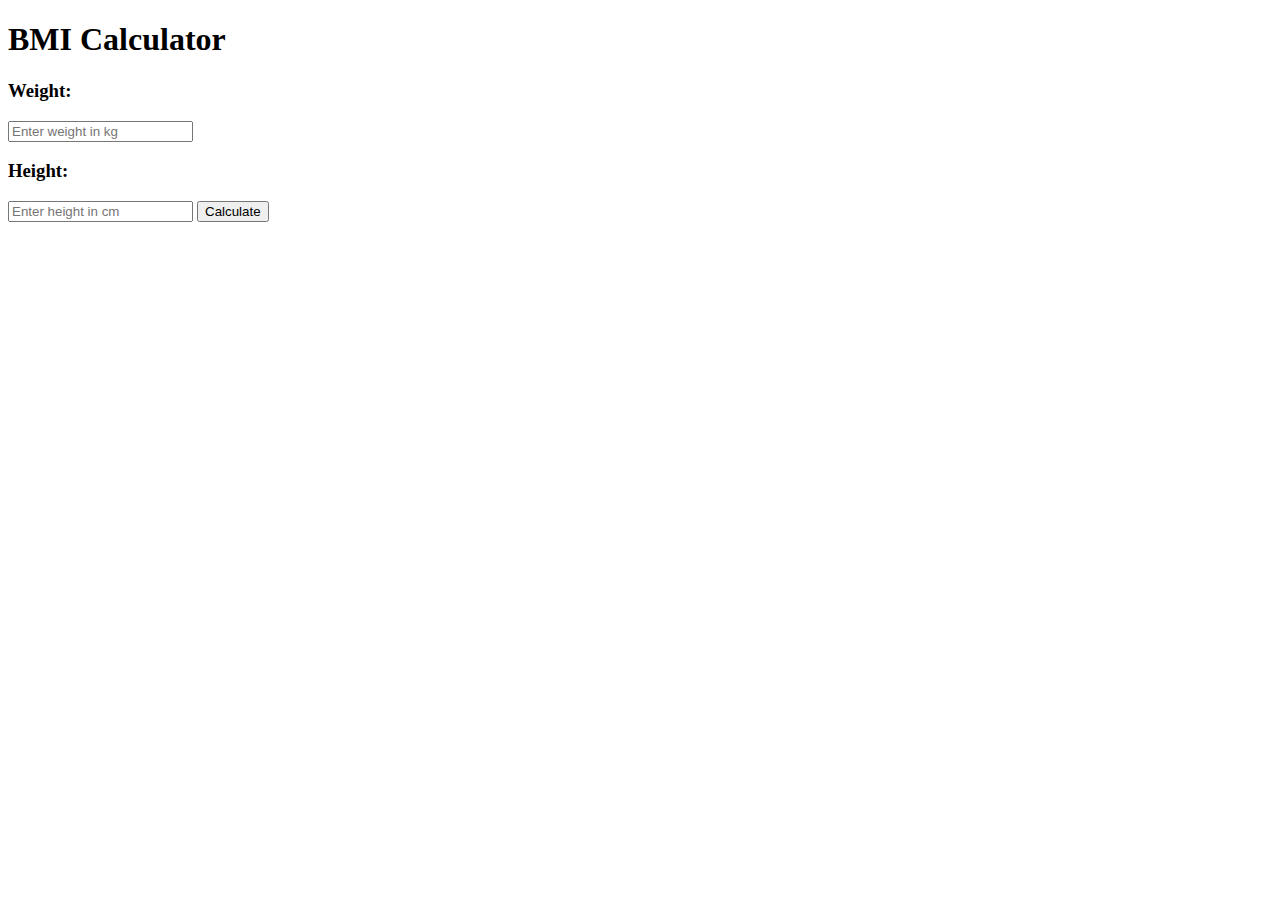
<file: code/projects/BMI_Cal/index.html>
<!DOCTYPE html>
<html lang="en">
<head>
    <meta charset="UTF-8">
    <meta name="viewport" content="width=device-width, initial-scale=1.0">
    <title>BMI Calculator</title>
</head>
<body>
    <div>
        <h1>BMI Calculator</h1>
        <form id="form">
            <h3>Weight:</h3>
            <input type="text" id="weight" placeholder="Enter weight in kg">
            <h3>Height:</h3>
            <input type="text" id="height" placeholder="Enter height in cm">
            <button type="submit">Calculate</button>
        </form>
        <div id="results"></div>
    </div>
    <script src="script.js"></script>
</body>
</html>
</file>
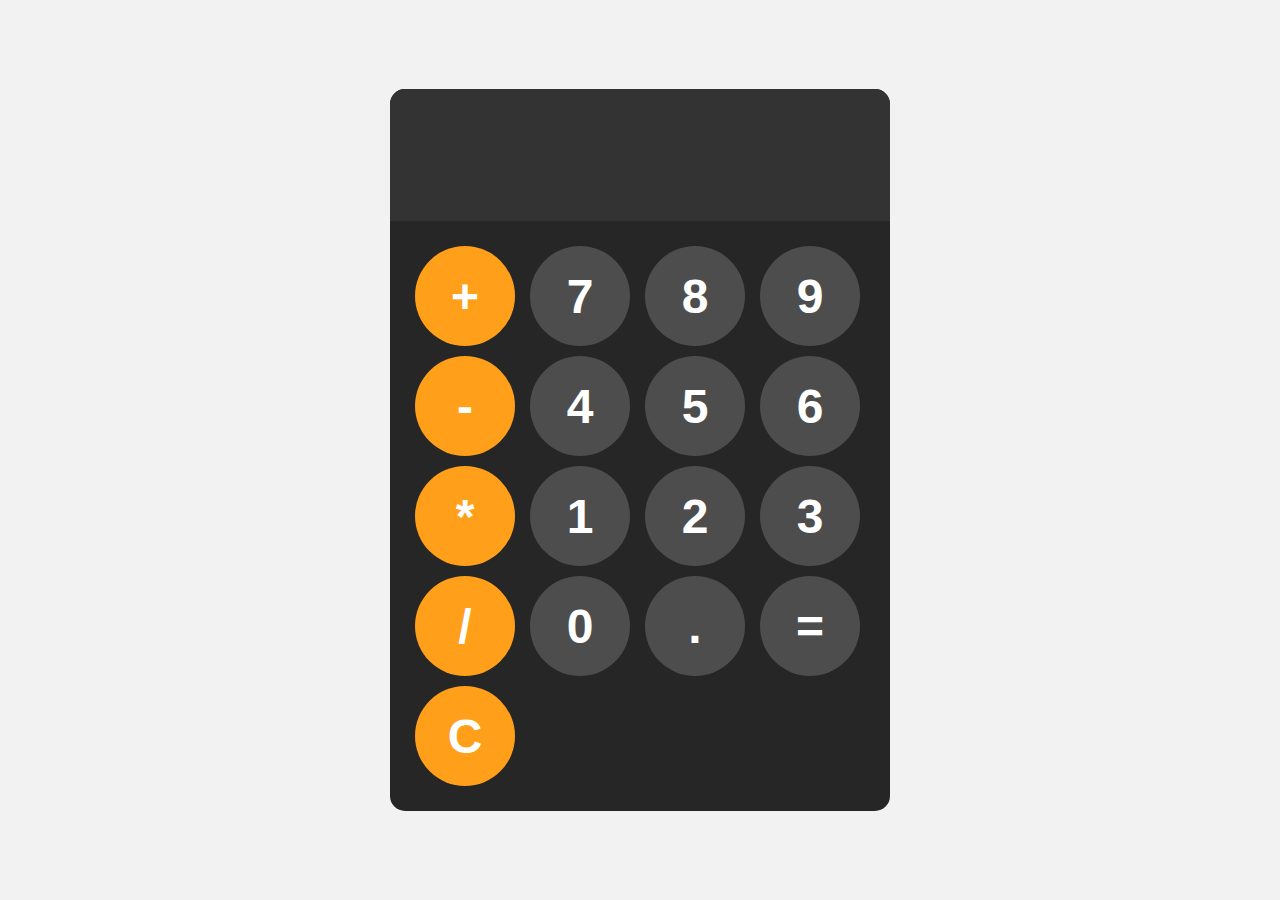
<file: code/projects/Calculator/index.html>
<!DOCTYPE html>
<html lang="en">

<head>
    <meta charset="UTF-8">
    <meta name="viewport" content="width=device-width, initial-scale=1.0">
    <title>Document</title>

</head>
<link rel="stylesheet" href="./styles.css">

<body>

    <div id="calculator">
        <input id="display" readonly>
        <div id="keys">
            <button onclick="appendToDisplay('+')" class="operator-btn">+</button>
            <button onclick="appendToDisplay('7')">7</button>
            <button onclick="appendToDisplay('8')">8</button>
            <button onclick="appendToDisplay('9')">9</button>
            <button onclick="appendToDisplay('-')" class="operator-btn">-</button>
            <button onclick="appendToDisplay('4')">4</button>
            <button onclick="appendToDisplay('5')">5</button>
            <button onclick="appendToDisplay('6')">6</button>
            <button onclick="appendToDisplay('*')" class="operator-btn">*</button>
            <button onclick="appendToDisplay('1')">1</button>
            <button onclick="appendToDisplay('2')">2</button>
            <button onclick="appendToDisplay('3')">3</button>
            <button onclick="appendToDisplay('/')" class="operator-btn">/</button>
            <button onclick="appendToDisplay('0')">0</button>
            <button onclick="appendToDisplay('.')">.</button>
            <button onclick="calculate()">=</button>
            <button onclick="clearDisplay()" class="operator-btn">C</button>
        </div>
    </div>

    <script src="index.js"></script>
</body>

</html>
</file>
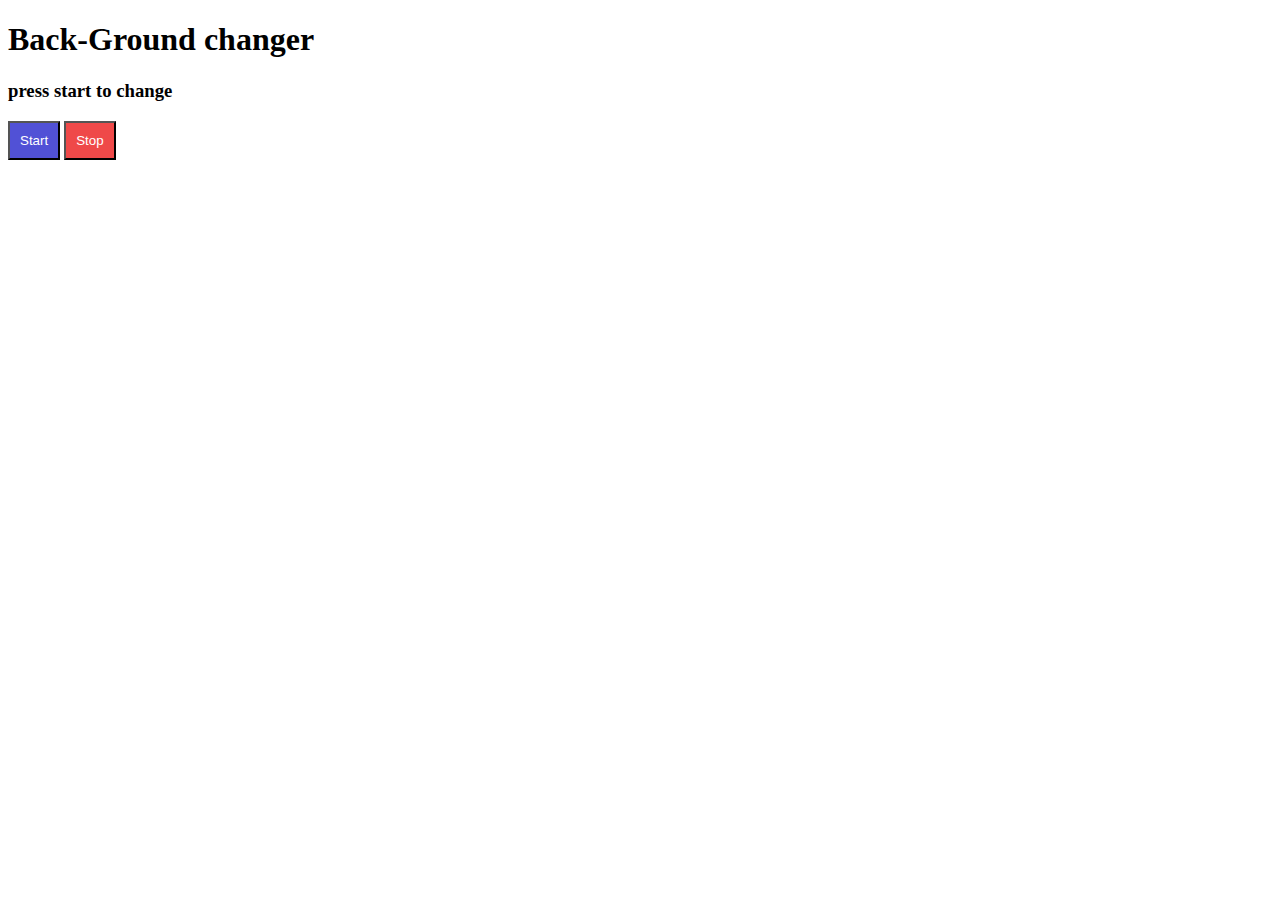
<file: code/projects/colourBackground/index.html>
<!DOCTYPE html>
<html lang="en">

<head>
    <meta charset="UTF-8">
    <meta name="viewport" content="width=device-width, initial-scale=1.0">
    <title>Document</title>
</head>
<style>
    #start {
        background-color: rgb(81, 81, 214);
        color: white;

        padding: 10px;
    }

    #stop {
        color: white;
        background-color: rgb(239, 73, 73);

        padding: 10px;

    }
</style>

<body>
    <div>
        <h1>
            Back-Ground changer


        </h1>
        <h3>
            press start to change
        </h3>
        <button id="start">Start</button>
        <button id="stop">Stop</button>

    </div>
</body>
<script src="script.js"></script>

</html>
</file>
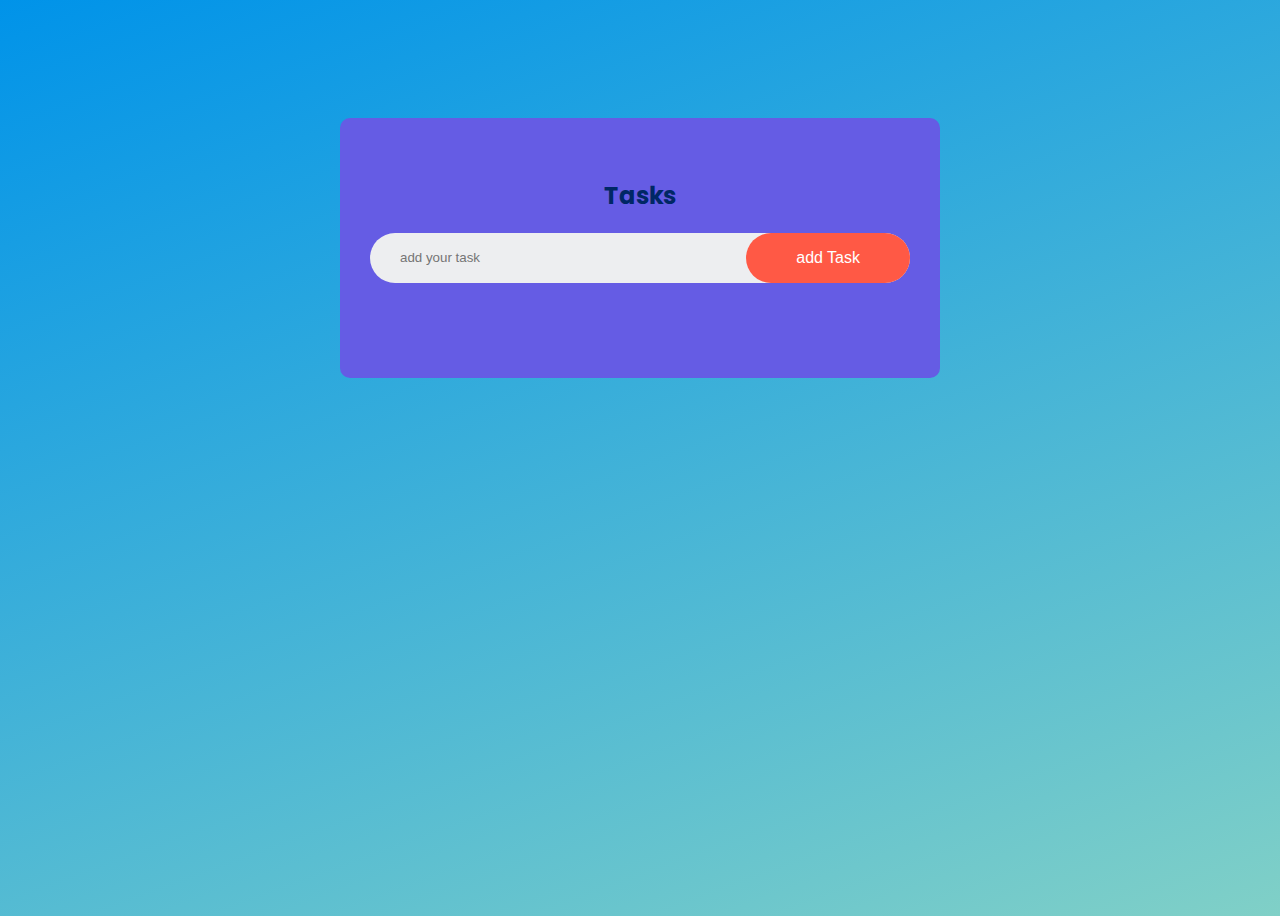
<file: code/projects/ToDo/code/index.html>
<!DOCTYPE html>
<html lang="en">

<head>
    <meta charset="UTF-8">
    <meta name="viewport" content="width=device-width, initial-scale=1.0">
    <title>ToDo</title>
</head>
<link rel="preconnect" href="https://fonts.googleapis.com">
<link rel="preconnect" href="https://fonts.gstatic.com" crossorigin>
<link href="https://fonts.googleapis.com/css2?family=Poppins&display=swap" rel="stylesheet">
<link rel="stylesheet" href="style.css">



<body>

    <div class="container">

        <div class="todo-app">
            <h2>Tasks</h2>
            <div class="row">
                <input type="text" id="input-box" placeholder="add your task">
                <button id="addButton" class="btnAdd" type="submit">add Task</button>
            </div>

            <ul id="list-container">

            </ul>


        </div>

    </div>


</body>

<script src="index.js"></script>


</html>
</file>
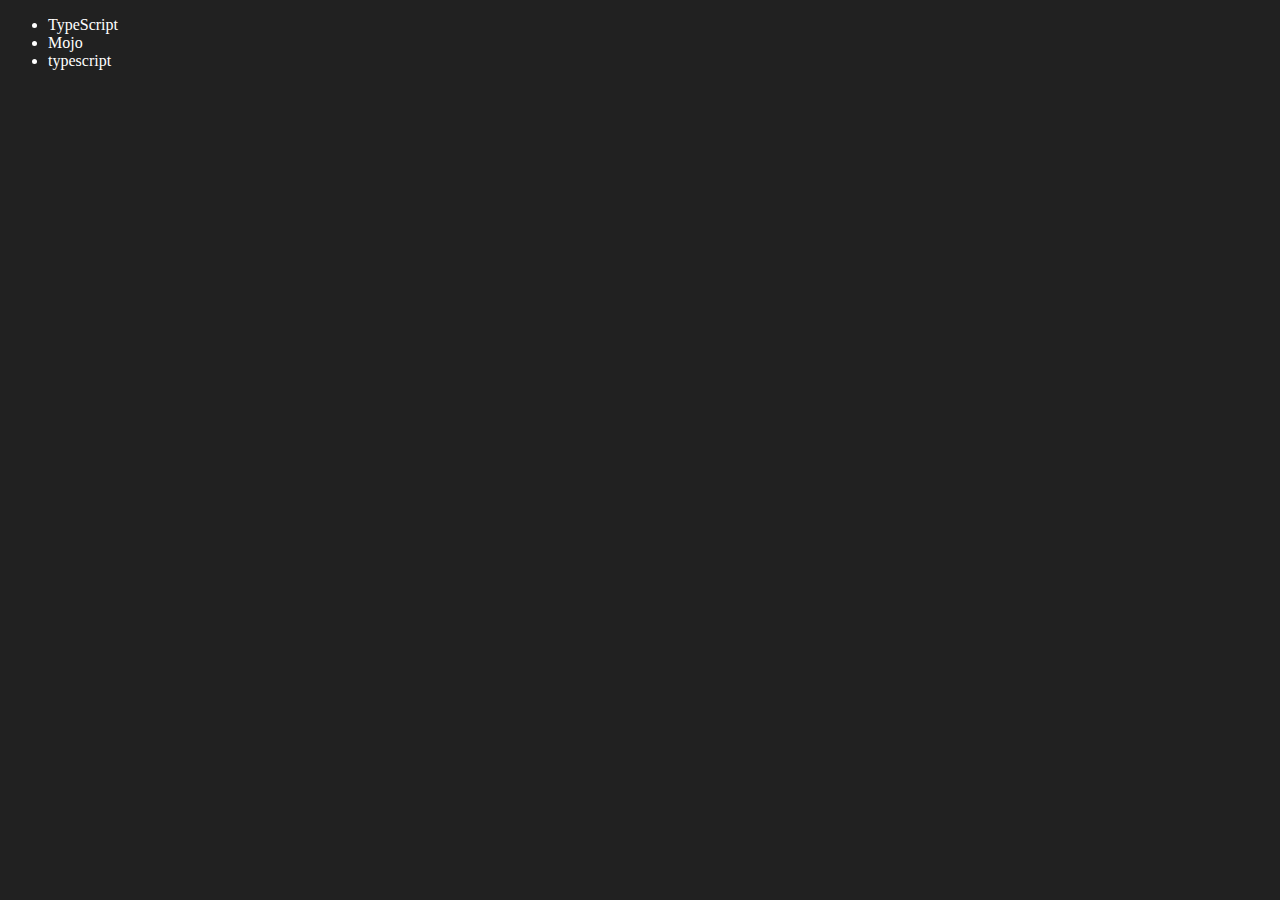
<file: code/DOM/one.html>
<!DOCTYPE html>
<html lang="en">

<head>
    <meta charset="UTF-8">
    <meta http-equiv="X-UA-Compatible" content="IE=edge">
    <meta name="viewport" content="width=device-width, initial-scale=1.0">
    <title>Chai aur code | DOM</title>
</head>

<body style="background-color: #212121; color: #fff;">
    <ul class="language">
        <li>Javascript</li>
    </ul>
</body>
<script>
    function addLanguage(langName) {
        const li = document.createElement('li');
        li.innerHTML = `${langName}`
        document.querySelector('.language').appendChild(li)
    }
    addLanguage("python")
    addLanguage("typescript")

    function addOptiLanguage(langName) {
        const li = document.createElement('li');
        li.appendChild(document.createTextNode(langName))
        document.querySelector('.language').appendChild(li)
    }
    addOptiLanguage('golang')

    //Edit
    const secondLang = document.querySelector("li:nth-child(2)")
    console.log(secondLang);
    //secondLang.innerHTML = "Mojo"
    const newli = document.createElement('li')
    newli.textContent = "Mojo"
    secondLang.replaceWith(newli)

    //edit
    const firstLang = document.querySelector("li:first-child")
    firstLang.outerHTML = '<li>TypeScript</li>'

    //remove
    const lastLang = document.querySelector('li:last-child')
    lastLang.remove()


</script>

</html>
</file>
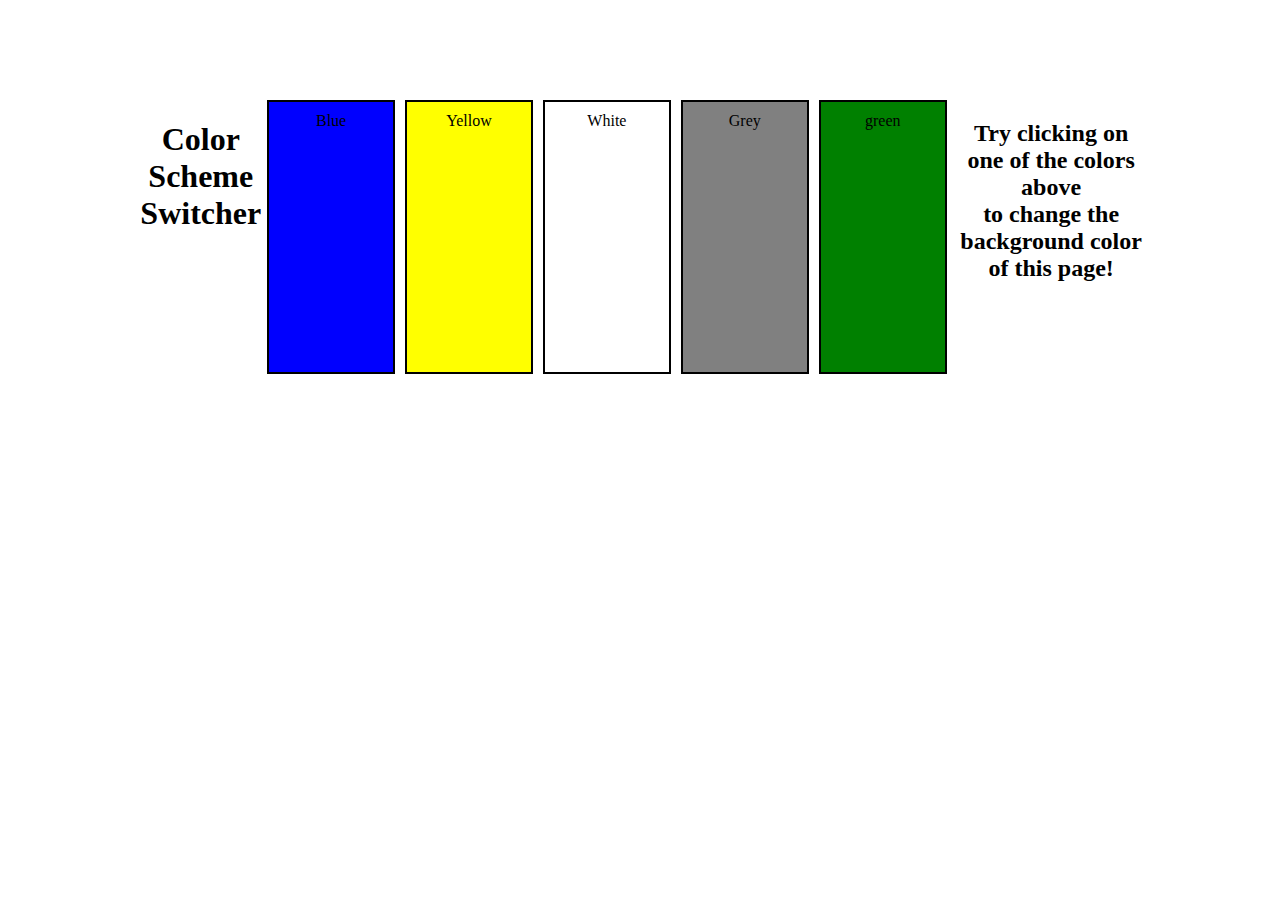
<file: code/projects/colorChanger/colorChanger.html>
<!DOCTYPE html>
<html lang="en">

<head>
    <meta charset="UTF-8">
    <meta name="viewport" content="width=device-width, initial-scale=1.0">
    <title>Color Changer</title>

    <link rel="stylesheet" href="style.css" />


</head>

<body>


    <div class="canvas">
        <h1>Color Scheme Switcher</h1>

        <span class="colors " id="blue"> Blue</span>
        <span class="colors " id="yellow"> Yellow</span>
        <span class="colors " id="white">White</span>
        <span class="colors " id="grey"> Grey</span>
        <span class="colors " id="green"> green</span>

        <h2>
            Try clicking on one of the colors above
            <span>to change the background color of this page!</span>
        </h2>
    </div>




</body>
<script src="script.js"></script>


</html>
</file>
<file: code/projects/Calculator/styles.css>
body {
    margin: 0;
    display: flex;
    justify-content: center;
    align-items: center;
    height: 100vh;
    background-color: hsl(0, 0%, 95%);
}

#calculator {
    font-family: Arial, sans-serif;
    background-color: hsl(0, 0%, 15%);
    border-radius: 15px;
    max-width: 500px;
    overflow: hidden;
}

#display {
    width: 100%;
    padding: 20px;
    font-size: 5rem;
    text-align: left;
    border: none;
    background-color: hsl(0, 0%, 20%);
    color: white;
}

#keys {
    display: grid;
    grid-template-columns: repeat(4, 1fr);
    gap: 10px;
    padding: 25px;
}

button {
    width: 100px;
    height: 100px;
    border-radius: 50px;
    border: none;
    background-color: hsl(0, 0%, 30%);
    color: white;
    font-size: 3rem;
    font-weight: bold;
    cursor: pointer;
}

button:hover {
    background-color: hsl(0, 0%, 40%);
}

button:active {
    background-color: hsl(0, 0%, 50%);
}

.operator-btn {
    background-color: hsl(35, 100%, 55%);
}

.operator-btn:hover {
    background-color: hsl(35, 100%, 65%);
}

.operator-btn:active {
    background-color: hsl(35, 100%, 75%);
}
</file>
<file: code/projects/ToDo/code/style.css>
html {
    margin: 0;
    padding: 0;
    background-color: #290f52;
    font-family: "Poppins", sans-serif;
    font-weight: 400;
    font-style: normal;
    background-color: #0093E9;
    background-image: linear-gradient(160deg, #0093E9 0%, #80D0C7 100%);


}

.container {
    width: 100%;
    min-height: 100vh;
    box-sizing: border-box;
    padding: 10px;

}

.todo-app>h2 {
    color: #002765;
    display: flex;
    justify-content: center;
    margin-bottom: 20px;

}



.todo-app {
    width: 100%;
    max-width: 540px;
    background-color: #655ce4;

    margin: 100px auto 20px;
    padding: 40px 30px 70px;
    border-radius: 10px;
}

.row {
    display: flex;
    align-items: center;
    justify-content: center;
    background: #edeef0;
    border-radius: 30px;
    padding-left: 20px;
    margin-bottom: 25px;
}

input {
    flex: 1;
    border: none;
    outline: none;
    background: transparent;
    padding: 10px;
    font-weight: 14px;
}

button {
    border: none;
    outline: none;
    padding: 16px 50px;
    background: #ff5945;
    color: #fff;
    font-size: 16px;
    cursor: pointer;
    border-radius: 40px;
}





ul li {
    list-style: none;
    font-size: 17px;
    display: grid;
    font-weight: bolder;
    justify-content: space-evenly;
    padding: 12px 45px 15px 45px;
    user-select: none;
    cursor: pointer;
    position: relative;
    margin-bottom: 10px;
}




ul li::before {
    content: '';
    position: absolute;
    height: 30px;
    width: 30px;
    background-image: url(../images/checkBox.png);
    background-size: cover;
    background-position: center;
    top: 12px;
    left: 8px;
}



ul li.checked {
    color: black;
    text-decoration: line-through;
}

ul li.checked::before {
    content: '';
    position: absolute;
    height: 28px;
    width: 28px;
    background-image: url(../images/check.png);
    background-size: cover;
    background-position: right;
    top: 12px;
    left: 8px;
}

ul li span {
    position: absolute;
    right: 0;
    top: 5px;
    width: 40px;
    height: 40px;
    margin-right: 10px;
    margin-bottom: 10px;
    font: bold;
    font-size: 22px;
    color: #03045b;
    line-height: 40px;
    text-align: center;
}

ul li span:hover {
    border-radius: 50%;
    background: red;
    color: white;
}
</file>
<file: code/projects/colorChanger/style.css>
.canvas {
    margin: 100px auto 100px;
    width: 80%;
    text-align: center;
    display: flex;
    flex-direction: row;

}

span {
    display: block;
}

.colors {
    padding: 10px;
    margin-right: 10px;

    border: solid black 2px;

    height: 250px;
    width: 250px;
}


#blue {
    background-color: blue;
}

#grey {
    background: grey;
}

#white {
    background: white;
}

#yellow {
    background: yellow;
}

#green {
    background-color: green;
}
</file>
